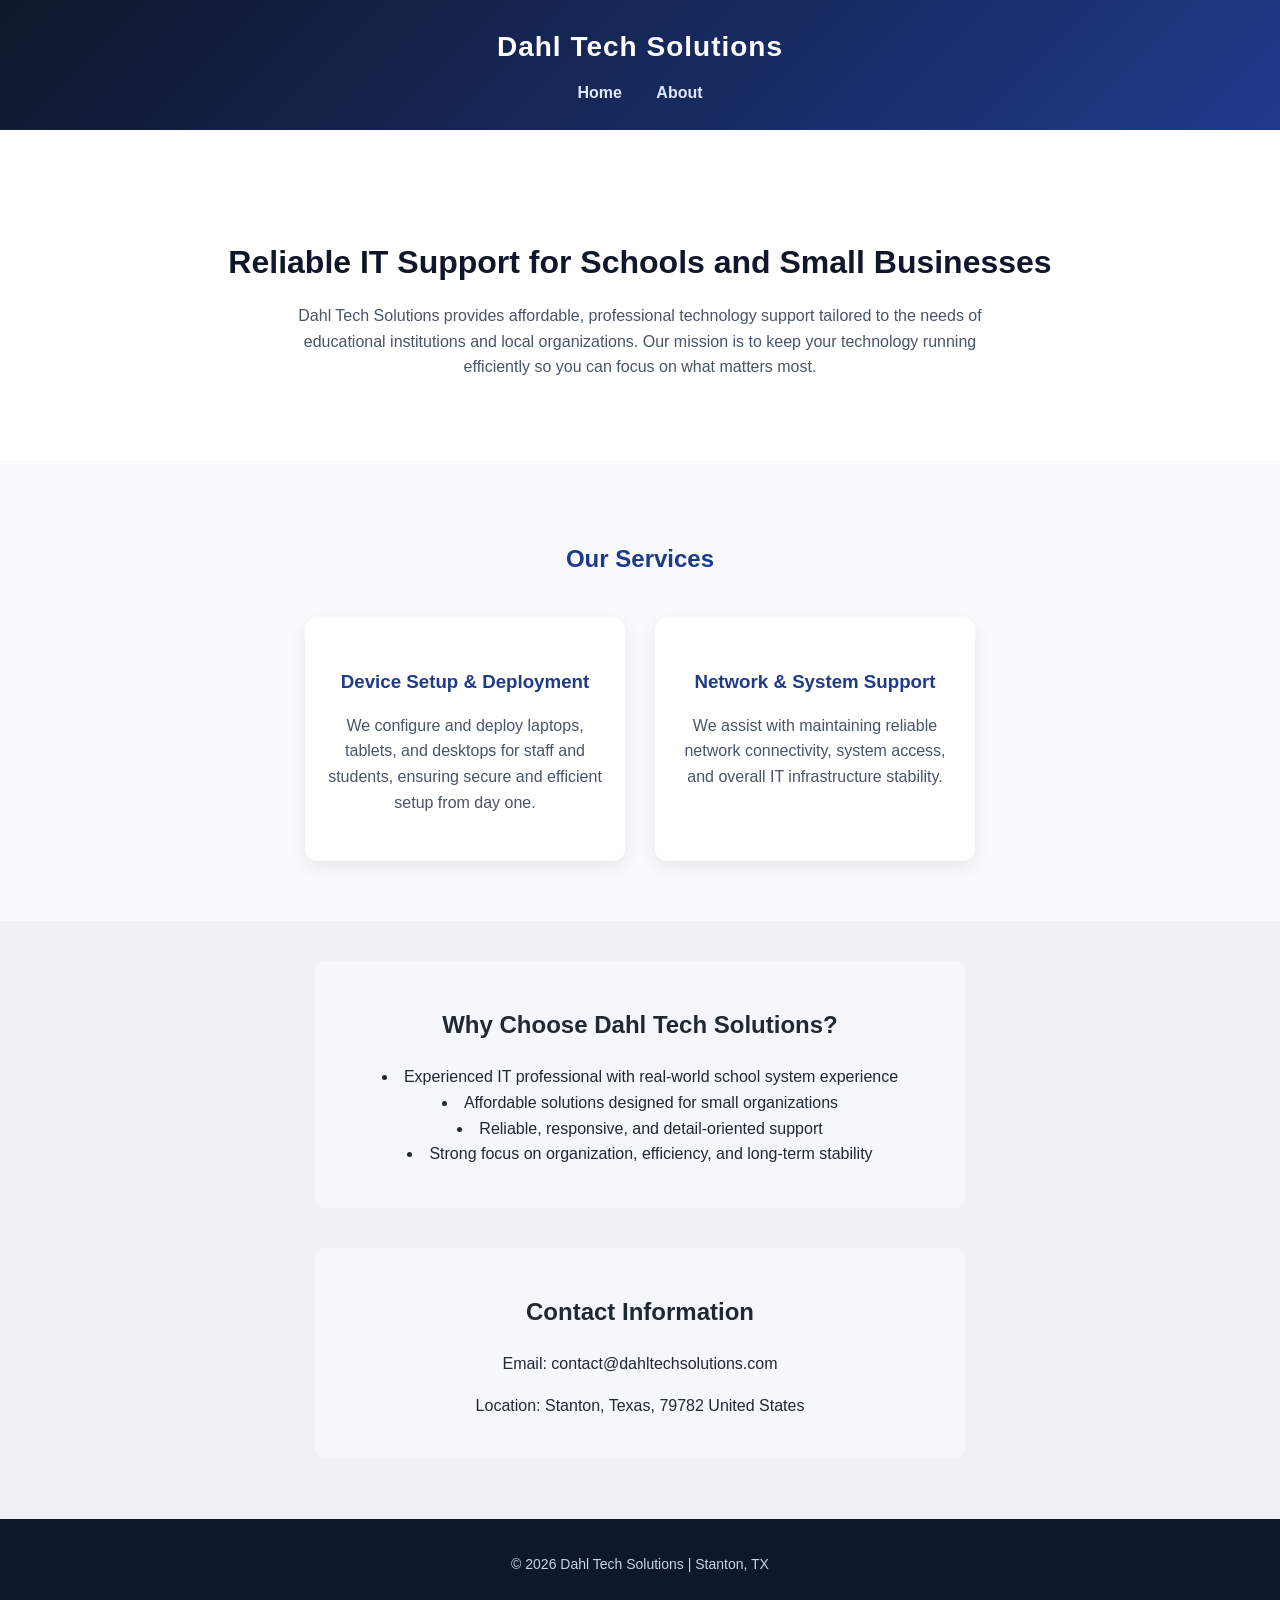
<file: index.html>
<!DOCTYPE html>
<html lang="en">
<head>
    <meta charset="UTF-8">
    <meta name="viewport" content="width=device-width, initial-scale=1.0">
    <title>Dahl Tech Solutions</title>
    <link rel="stylesheet" href="style.css">
</head>
<body>

<header>
    <h1>Dahl Tech Solutions</h1>
    <nav>
        <a href="index.html">Home</a>
        <a href="about.html">About</a>
    </nav>
</header>

<main>

<section class="hero">
    <h2>Reliable IT Support for Schools and Small Businesses</h2>
    <p>Dahl Tech Solutions provides affordable, professional technology support tailored to the needs of educational institutions and local organizations. Our mission is to keep your technology running efficiently so you can focus on what matters most.</p>
</section>

<section class="services">
    <h2>Our Services</h2>
    <div class="card-container">
        <div class="card">
            <h3>Device Setup & Deployment</h3>
        <p>We configure and deploy laptops, tablets, and desktops for staff and students, ensuring secure and efficient setup from day one.</p>
        </div>

        <div class="card">
            <h3>Network & System Support</h3>
        <p>We assist with maintaining reliable network connectivity, system access, and overall IT infrastructure stability.</p>
        </div>
</section>

<section class="center-section">
     <h2>Why Choose Dahl Tech Solutions?</h2>
    <ul>
        <li> Experienced IT professional with real-world school system experience</li>
        <li> Affordable solutions designed for small organizations</li>
        <li> Reliable, responsive, and detail-oriented support</li>
        <li> Strong focus on organization, efficiency, and long-term stability</li>
    </ul>
</section>

<section class="center-section">
    <h2>Contact Information</h2>
    <p>Email: contact@dahltechsolutions.com</p>
    <p>Location: Stanton, Texas, 79782 United States</p>
</section>

</main>

<footer>
    <p>© 2026 Dahl Tech Solutions | Stanton, TX</p>
</footer>

</body>
</html>
</file>
<file: style.css>
/* Global Styles */
body {
    margin: 0;
    font-family: 'Segoe UI', Tahoma, Geneva, Verdana, sans-serif;
    background-color: #eef2f7;
    color: #1f2933;
    line-height: 1.6;
}

/* Header */
header {
    background: linear-gradient(135deg, #0f172a, #1e3a8a);
    color: white;
    padding: 25px 20px;
    text-align: center;
    box-shadow: 0 4px 10px rgba(0,0,0,0.2);
}

header h1 {
    margin: 0;
    font-size: 28px;
    letter-spacing: 1px;
}

/* Navigation */
nav {
    margin-top: 10px;
}

nav a {
    color: #e0e7ff;
    margin: 0 15px;
    text-decoration: none;
    font-weight: 600;
    transition: color 0.3s ease;
}

nav a:hover {
    color: #38bdf8;
}

/* Hero Section */
.hero {
    padding: 80px 20px;
    text-align: center;
    background-color: white;
}

.hero h2 {
    font-size: 32px;
    margin-bottom: 15px;
    color: #0f172a;
}

.hero p {
    max-width: 700px;
    margin: auto;
    color: #475569;
}

/* Services Section */
.services {
    padding: 60px 20px;
    text-align: center;
    background-color: #f8fafc;
}

.services h2 {
    margin-bottom: 40px;
    color: #1e3a8a;
}

/* Cards */
.card-container {
    display: flex;
    justify-content: center;
    gap: 30px;
    flex-wrap: wrap;
}

.card {
    background-color: white;
    padding: 30px 20px;
    width: 280px;
    border-radius: 12px;
    box-shadow: 0 6px 18px rgba(0,0,0,0.08);
    transition: transform 0.3s ease, box-shadow 0.3s ease;
}

.card h3 {
    color: #1e3a8a;
    margin-bottom: 10px;
}

.card p {
    color: #475569;
}

.card:hover {
    transform: translateY(-8px);
    box-shadow: 0 12px 25px rgba(0,0,0,0.15);
}

/* About Page */
.about {
    padding: 60px 20px;
    max-width: 850px;
    margin: 40px auto;
    background-color: white;
    border-radius: 12px;
    box-shadow: 0 6px 18px rgba(0,0,0,0.08);
}

.about h2 {
    color: #1e3a8a;
    margin-top: 30px;
}

/* Founder Photo Section */
.founder-section {
    display: flex;
    flex-direction: column;
    align-items: center;
    gap: 20px;
}

.founder-photo {
    width: 200px;
    height: 250px;
    border-radius: 50%;
    box-shadow: 0 4px 12 px rgba(0,0,0,0.2);
}

/* Footer */
footer {
    background-color: #0f172a;
    color: #cbd5e1;
    text-align: center;
    padding: 20px;
    margin-top: 60px;
    font-size: 14px;
}

/* Responsive */
@media (max-width: 768px) {
    .card-container {
        flex-direction: column;
        align-items: center;
    }

    .hero h2 {
        font-size: 24px;
    }
}

/* Center specific sections like Why Choose Us and Contact */
.center-section {
    text-align: center;
    max-width: 600px;
    margin: 40px auto;
    background-color: #f4f7fb;
    padding: 25px;
    border-radius: 10px;
}

.center-section ul {
    list-style-position: inside;
    padding: 0;
}
</file>
